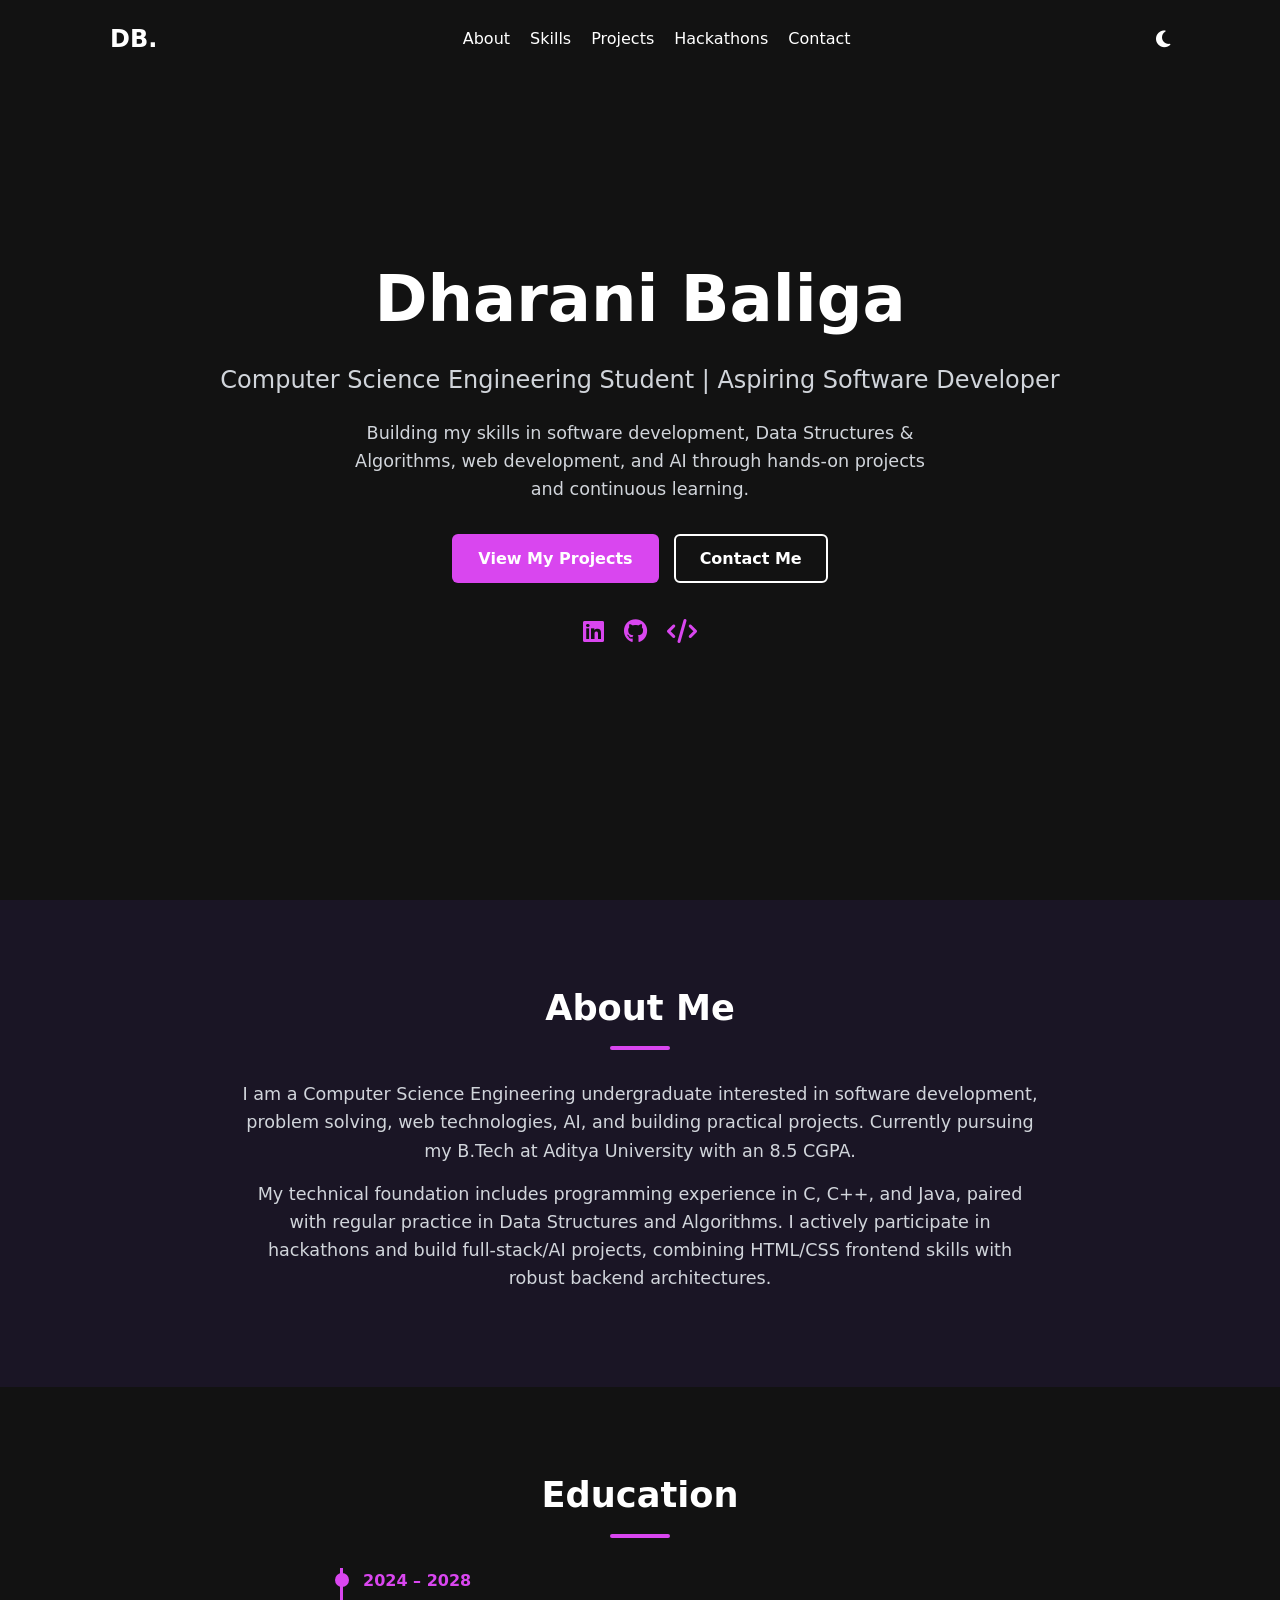
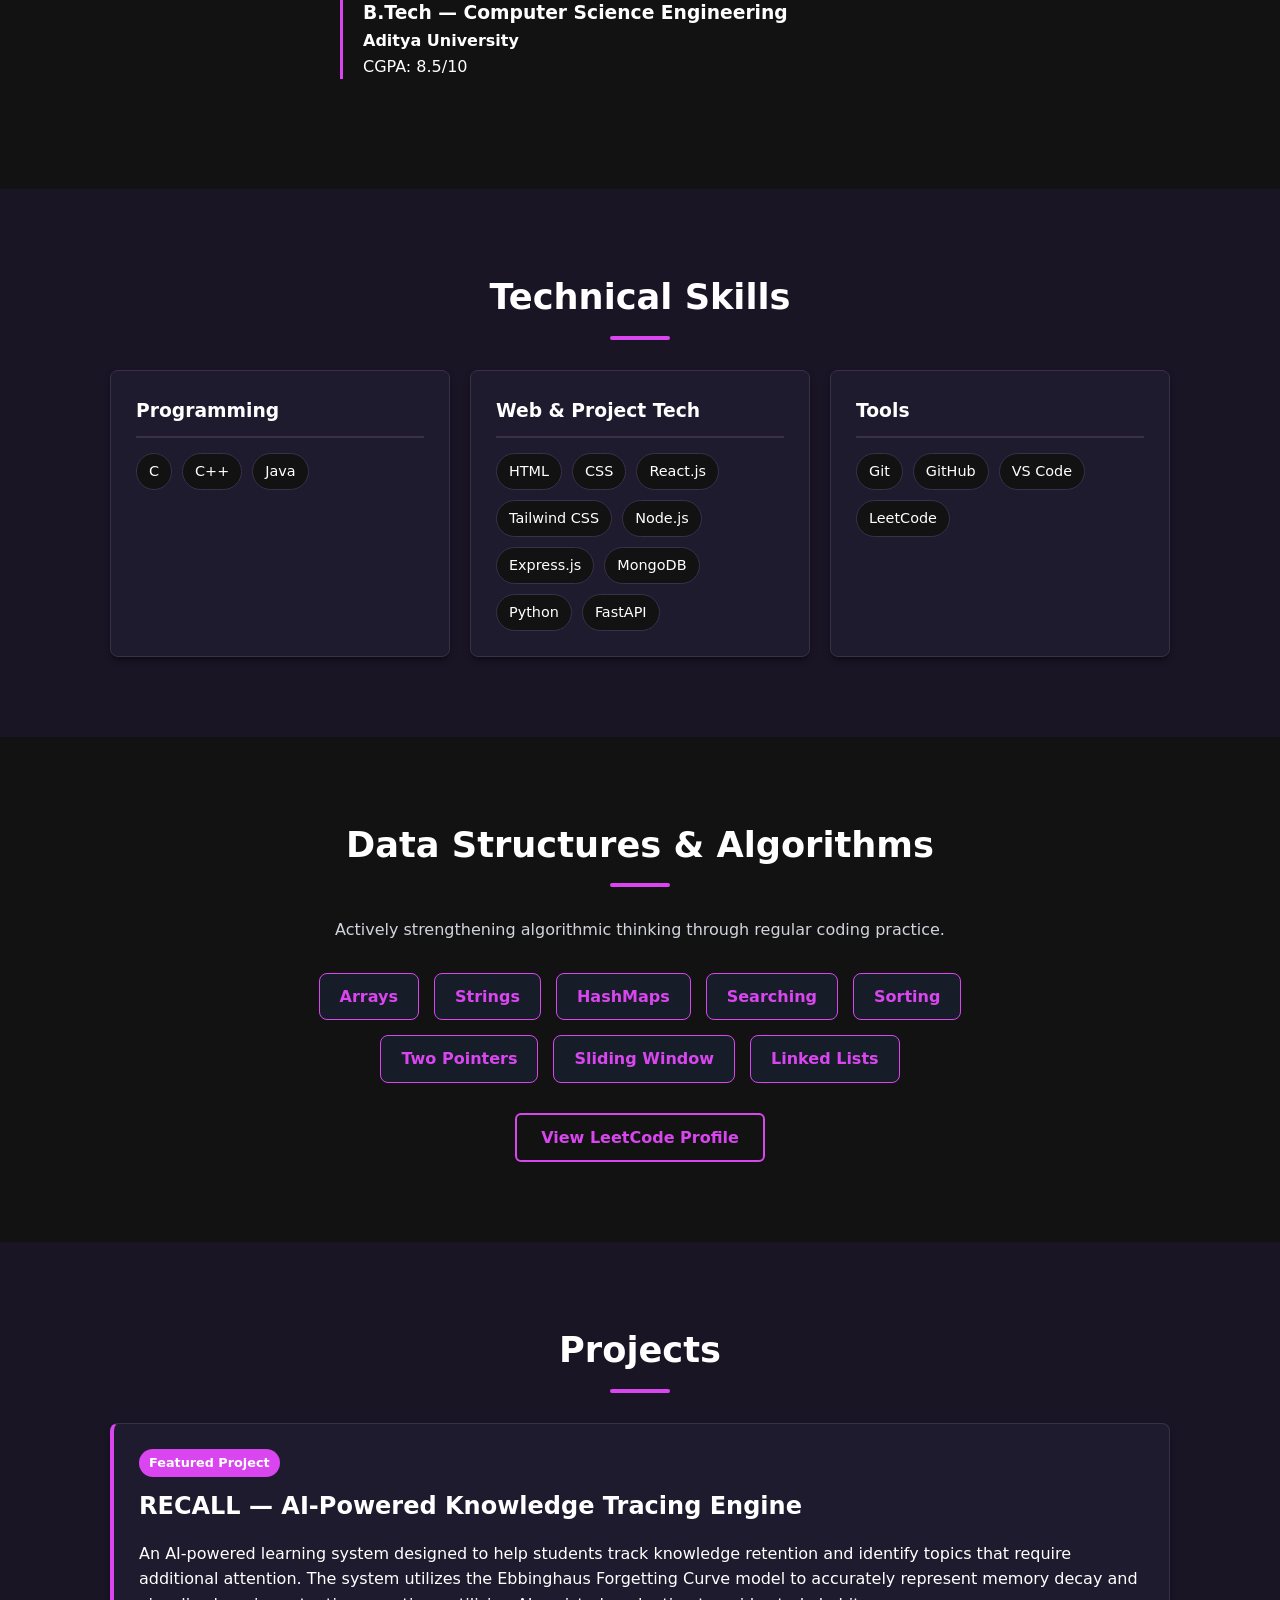
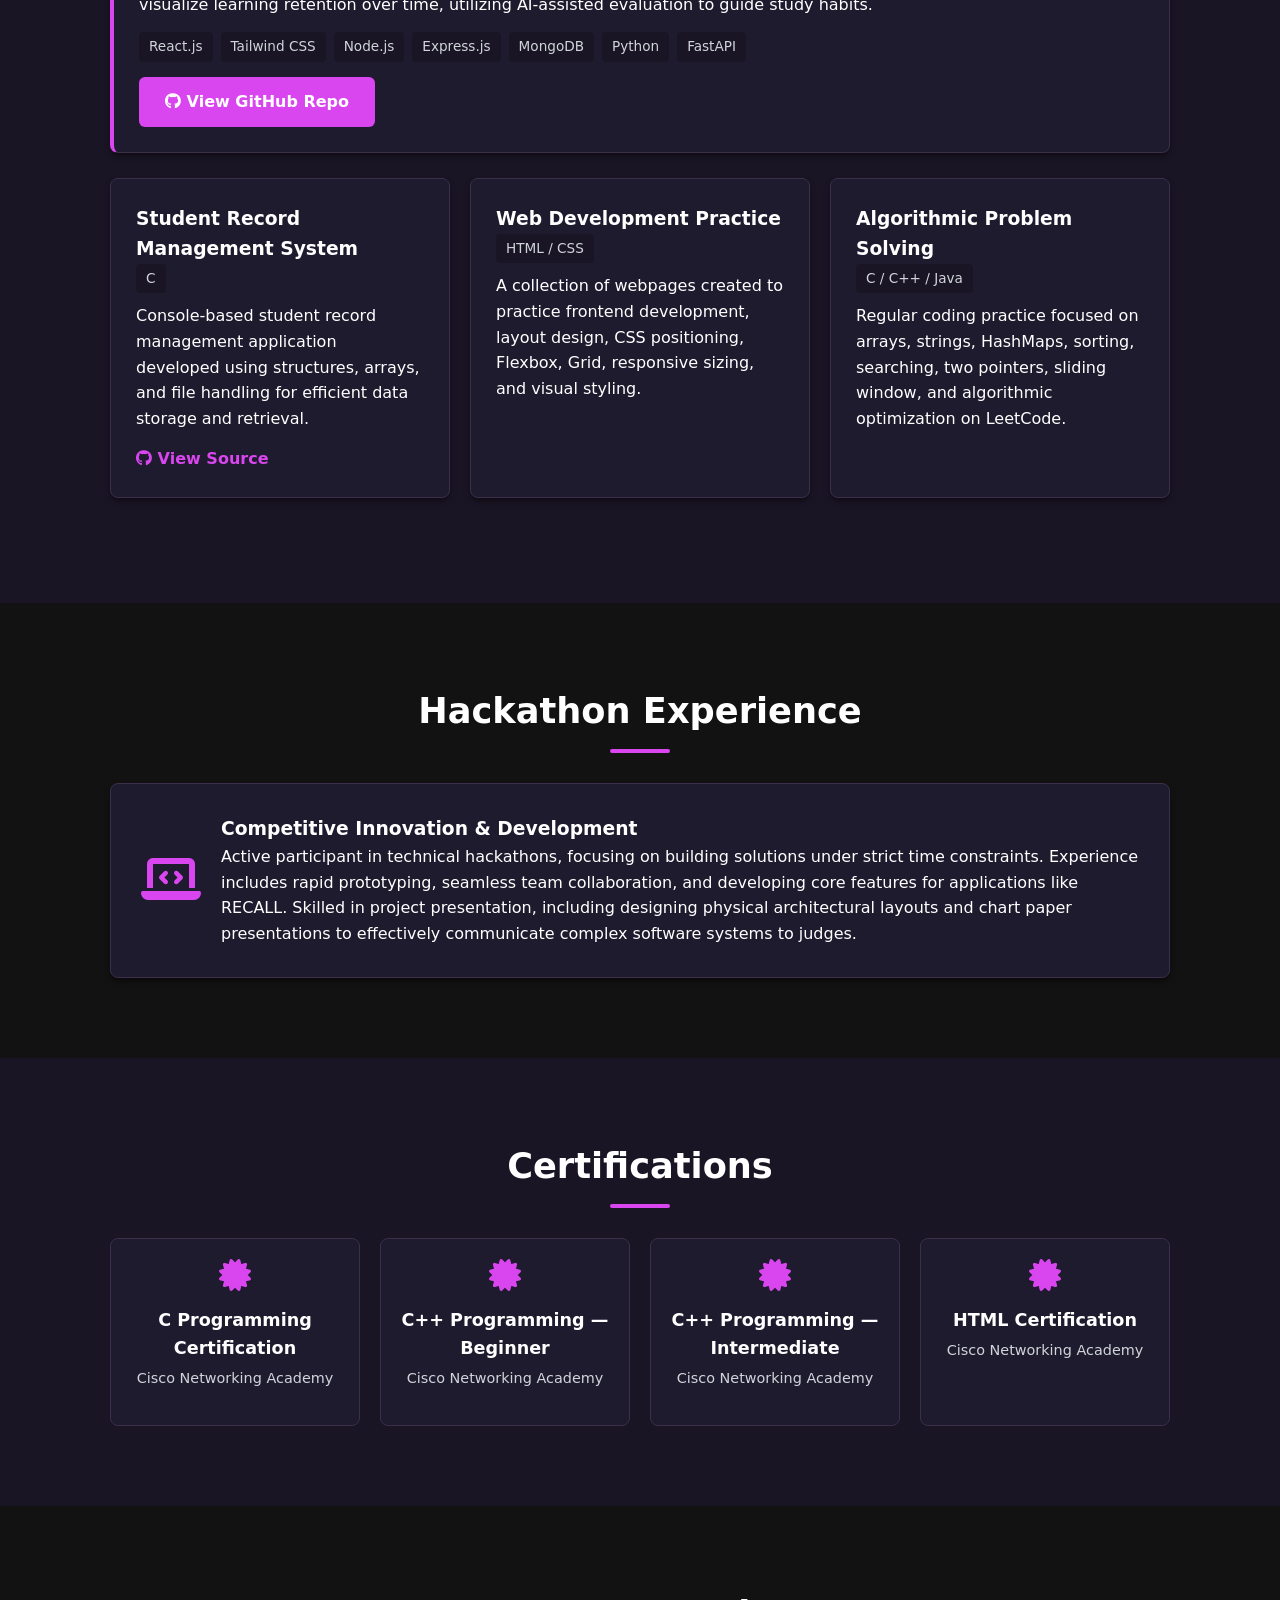
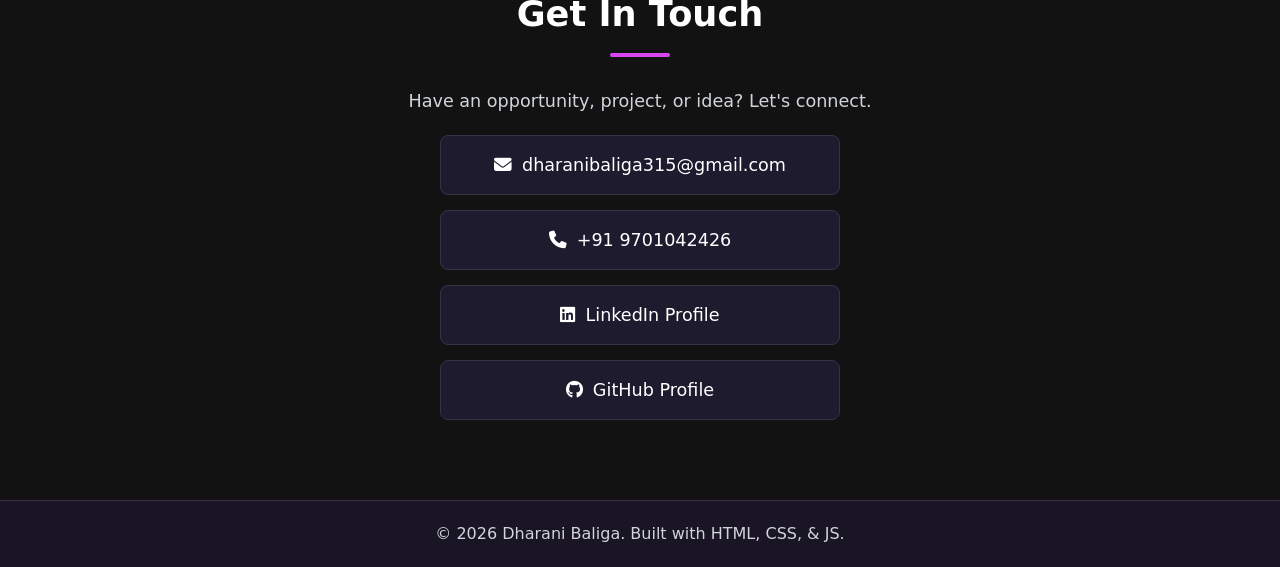
<file: protfolio.html>
<!DOCTYPE html>
<html lang="en" data-theme="dark">
<head>
    <meta charset="UTF-8">
    <meta name="viewport" content="width=device-width, initial-scale=1.0">
    <title>Dharani Baliga | Software Developer</title>
    <!-- CSS link updated to match your file name -->
    <link rel="stylesheet" href="protfolio.css">
    <!-- FontAwesome for Icons -->
    <link rel="stylesheet" href="https://cdnjs.cloudflare.com/ajax/libs/font-awesome/6.4.0/css/all.min.css">
</head>
<body>
    <!-- Navbar -->
    <nav id="navbar">
        <div class="nav-content">
            <a href="#hero" class="logo">DB.</a>
            <ul class="nav-links">
                <li><a href="#about">About</a></li>
                <li><a href="#skills">Skills</a></li>
                <li><a href="#projects">Projects</a></li>
                <li><a href="#hackathons">Hackathons</a></li>
                <li><a href="#contact">Contact</a></li>
            </ul>
            <button id="theme-toggle" aria-label="Toggle Dark/Light Mode">
                <i class="fa-solid fa-moon"></i>
            </button>
        </div>
    </nav>

    <!-- Hero Section -->
    <header id="hero" class="section">
        <div class="hero-content reveal">
            <h1>Dharani Baliga</h1>
            <h2>Computer Science Engineering Student | Aspiring Software Developer</h2>
            <p>Building my skills in software development, Data Structures & Algorithms, web development, and AI through hands-on projects and continuous learning.</p>
            <div class="hero-buttons">
                <a href="#projects" class="btn btn-primary">View My Projects</a>
                <a href="#contact" class="btn btn-secondary">Contact Me</a>
            </div>
            <div class="social-links">
                <a href="https://www.linkedin.com/in/dharani-baliga-2b371a34a" target="_blank" aria-label="LinkedIn"><i class="fa-brands fa-linkedin"></i></a>
                <a href="https://github.com/Dharani42426" target="_blank" aria-label="GitHub"><i class="fa-brands fa-github"></i></a>
                <a href="https://leetcode.com/u/Dharani_Baliga/" target="_blank" aria-label="LeetCode"><i class="fa-solid fa-code"></i></a>
            </div>
        </div>
    </header>

    <!-- About Section -->
    <section id="about" class="section bg-alt">
        <div class="container reveal">
            <h2 class="section-title">About Me</h2>
            <div class="about-content">
                <p>I am a Computer Science Engineering undergraduate interested in software development, problem solving, web technologies, AI, and building practical projects. Currently pursuing my B.Tech at Aditya University with an 8.5 CGPA.</p>
                <p>My technical foundation includes programming experience in C, C++, and Java, paired with regular practice in Data Structures and Algorithms. I actively participate in hackathons and build full-stack/AI projects, combining HTML/CSS frontend skills with robust backend architectures.</p>
            </div>
        </div>
    </section>

    <!-- Education Timeline -->
    <section id="education" class="section">
        <div class="container reveal">
            <h2 class="section-title">Education</h2>
            <div class="timeline">
                <div class="timeline-item">
                    <span class="date">2024 &ndash; 2028</span>
                    <h3>B.Tech &mdash; Computer Science Engineering</h3>
                    <h4>Aditya University</h4>
                    <p>CGPA: 8.5/10</p>
                </div>
            </div>
        </div>
    </section>

    <!-- Skills Section -->
    <section id="skills" class="section bg-alt">
        <div class="container reveal">
            <h2 class="section-title">Technical Skills</h2>
            <div class="skills-grid">
                <div class="skill-category">
                    <h3>Programming</h3>
                    <div class="tags">
                        <span>C</span><span>C++</span><span>Java</span>
                    </div>
                </div>
                <div class="skill-category">
                    <h3>Web & Project Tech</h3>
                    <div class="tags">
                        <span>HTML</span><span>CSS</span><span>React.js</span><span>Tailwind CSS</span><span>Node.js</span><span>Express.js</span><span>MongoDB</span><span>Python</span><span>FastAPI</span>
                    </div>
                </div>
                <div class="skill-category">
                    <h3>Tools</h3>
                    <div class="tags">
                        <span>Git</span><span>GitHub</span><span>VS Code</span><span>LeetCode</span>
                    </div>
                </div>
            </div>
        </div>
    </section>

    <!-- Coding & Problem Solving -->
    <section id="coding" class="section">
        <div class="container reveal">
            <h2 class="section-title">Data Structures & Algorithms</h2>
            <p class="section-subtitle">Actively strengthening algorithmic thinking through regular coding practice.</p>
            <div class="dsa-grid">
                <span class="dsa-tag">Arrays</span>
                <span class="dsa-tag">Strings</span>
                <span class="dsa-tag">HashMaps</span>
                <span class="dsa-tag">Searching</span>
                <span class="dsa-tag">Sorting</span>
                <span class="dsa-tag">Two Pointers</span>
                <span class="dsa-tag">Sliding Window</span>
                <span class="dsa-tag">Linked Lists</span>
            </div>
            <div class="center-btn">
                <a href="https://leetcode.com/u/Dharani_Baliga/" target="_blank" class="btn btn-outline">View LeetCode Profile</a>
            </div>
        </div>
    </section>

    <!-- Projects Section -->
    <section id="projects" class="section bg-alt">
        <div class="container reveal">
            <h2 class="section-title">Projects</h2>
            
            <!-- Featured Project -->
            <div class="project-card featured">
                <div class="project-info">
                    <span class="badge">Featured Project</span>
                    <h3>RECALL &mdash; AI-Powered Knowledge Tracing Engine</h3>
                    <p>An AI-powered learning system designed to help students track knowledge retention and identify topics that require additional attention. The system utilizes the Ebbinghaus Forgetting Curve model to accurately represent memory decay and visualize learning retention over time, utilizing AI-assisted evaluation to guide study habits.</p>
                    <div class="tech-stack">
                        <span>React.js</span><span>Tailwind CSS</span><span>Node.js</span><span>Express.js</span><span>MongoDB</span><span>Python</span><span>FastAPI</span>
                    </div>
                    <div class="project-links">
                        <a href="https://github.com/Dharani42426/RECALL" class="btn btn-primary" target="_blank"><i class="fa-brands fa-github"></i> View GitHub Repo</a>
                    </div>
                </div>
            </div>

            <div class="projects-grid">
                <!-- Project 2 -->
                <div class="project-card">
                    <h3>Student Record Management System</h3>
                    <span class="tech-badge">C</span>
                    <p>Console-based student record management application developed using structures, arrays, and file handling for efficient data storage and retrieval.</p>
                    <a href="https://github.com/Dharani42426/student-management-system" class="link-btn" target="_blank"><i class="fa-brands fa-github"></i> View Source</a>
                </div>

                <!-- Project 3 -->
                <div class="project-card">
                    <h3>Web Development Practice</h3>
                    <span class="tech-badge">HTML / CSS</span>
                    <p>A collection of webpages created to practice frontend development, layout design, CSS positioning, Flexbox, Grid, responsive sizing, and visual styling.</p>
                </div>

                <!-- Project 4 -->
                <div class="project-card">
                    <h3>Algorithmic Problem Solving</h3>
                    <span class="tech-badge">C / C++ / Java</span>
                    <p>Regular coding practice focused on arrays, strings, HashMaps, sorting, searching, two pointers, sliding window, and algorithmic optimization on LeetCode.</p>
                </div>
            </div>
        </div>
    </section>

    <!-- Hackathon Experience -->
    <section id="hackathons" class="section">
        <div class="container reveal">
            <h2 class="section-title">Hackathon Experience</h2>
            <div class="hackathon-card">
                <div class="hackathon-icon"><i class="fa-solid fa-laptop-code"></i></div>
                <div class="hackathon-details">
                    <h3>Competitive Innovation & Development</h3>
                    <p>Active participant in technical hackathons, focusing on building solutions under strict time constraints. Experience includes rapid prototyping, seamless team collaboration, and developing core features for applications like RECALL. Skilled in project presentation, including designing physical architectural layouts and chart paper presentations to effectively communicate complex software systems to judges.</p>
                </div>
            </div>
        </div>
    </section>

    <!-- Certifications -->
    <section id="certifications" class="section bg-alt">
        <div class="container reveal">
            <h2 class="section-title">Certifications</h2>
            <div class="cert-grid">
                <div class="cert-card">
                    <i class="fa-solid fa-certificate cert-icon"></i>
                    <h3>C Programming Certification</h3>
                    <p>Cisco Networking Academy</p>
                </div>
                <div class="cert-card">
                    <i class="fa-solid fa-certificate cert-icon"></i>
                    <h3>C++ Programming &mdash; Beginner</h3>
                    <p>Cisco Networking Academy</p>
                </div>
                <div class="cert-card">
                    <i class="fa-solid fa-certificate cert-icon"></i>
                    <h3>C++ Programming &mdash; Intermediate</h3>
                    <p>Cisco Networking Academy</p>
                </div>
                <div class="cert-card">
                    <i class="fa-solid fa-certificate cert-icon"></i>
                    <h3>HTML Certification</h3>
                    <p>Cisco Networking Academy</p>
                </div>
            </div>
        </div>
    </section>

    <!-- Contact Section -->
    <section id="contact" class="section">
        <div class="container reveal">
            <h2 class="section-title">Get In Touch</h2>
            <p class="contact-text">Have an opportunity, project, or idea? Let's connect.</p>
            <div class="contact-info">
                <a href="mailto:dharanibaliga315@gmail.com" class="contact-item">
                    <i class="fa-solid fa-envelope"></i> dharanibaliga315@gmail.com
                </a>
                <a href="tel:+919701042426" class="contact-item">
                    <i class="fa-solid fa-phone"></i> +91 9701042426
                </a>
                <a href="https://www.linkedin.com/in/dharani-baliga-2b371a34a" target="_blank" class="contact-item">
                    <i class="fa-brands fa-linkedin"></i> LinkedIn Profile
                </a>
                <a href="https://github.com/Dharani42426" target="_blank" class="contact-item">
                    <i class="fa-brands fa-github"></i> GitHub Profile
                </a>
            </div>
        </div>
    </section>

    <!-- Footer -->
    <footer>
        <p>&copy; 2026 Dharani Baliga. Built with HTML, CSS, & JS.</p>
    </footer>

    <!-- Scripts -->
    <script src="script.js"></script>
</body>
</html>
</file>
<file: protfolio.css>
/* Custom Properties for Theming */
:root {
    /* Light Mode Toggle Colors (Soft purple theme) */
    --bg-main: #fcfaff;
    --bg-alt: #f3e8ff;
    --text-main: #1a1a1a;
    --text-muted: #4b5563;
    --primary: #9333ea; /* Deep Purple */
    --primary-hover: #7e22ce;
    --card-bg: #ffffff;
    --border: #e9d5ff;
    --shadow: 0 4px 6px -1px rgb(0 0 0 / 0.1);
    --transition: all 0.3s ease;
}

[data-theme="dark"] {
    /* Your New Dark Theme: Slight blackish with dark pink/purple accents and white text */
    --bg-main: #121212; /* Deep blackish background */
    --bg-alt: #1a1525; /* Blackish with a very subtle purple tint */
    --text-main: #ffffff; /* Pure white text */
    --text-muted: #d1d5db; /* Soft gray for secondary text */
    --primary: #d946ef; /* Vibrant Dark Pink / Magenta accent */
    --primary-hover: #f0abfc; /* Lighter pink for hover effects */
    --card-bg: #1e1b2e; /* Dark card background with a purple undertone */
    --border: #3b2f4a; /* Dark purple borders */
    --shadow: 0 4px 6px -1px rgb(0 0 0 / 0.5);
}

/* Base Styles */
* {
    margin: 0;
    padding: 0;
    box-sizing: border-box;
    font-family: 'Segoe UI', system-ui, -apple-system, sans-serif;
}

body {
    background-color: var(--bg-main);
    color: var(--text-main);
    line-height: 1.6;
    transition: var(--transition);
    overflow-x: hidden;
}

html {
    scroll-behavior: smooth;
}

.container {
    max-width: 1100px;
    margin: 0 auto;
    padding: 0 20px;
}

.section {
    padding: 80px 0;
}

.bg-alt {
    background-color: var(--bg-alt);
}

.section-title {
    font-size: 2.2rem;
    margin-bottom: 30px;
    text-align: center;
    position: relative;
}

.section-title::after {
    content: '';
    display: block;
    width: 60px;
    height: 4px;
    background: var(--primary);
    margin: 10px auto 0;
    border-radius: 2px;
}

.section-subtitle {
    text-align: center;
    color: var(--text-muted);
    margin-bottom: 30px;
}

/* Typography & Links */
a {
    color: var(--primary);
    text-decoration: none;
    transition: var(--transition);
}

a:hover {
    color: var(--primary-hover);
}

/* Buttons */
.btn {
    display: inline-block;
    padding: 10px 24px;
    border-radius: 6px;
    font-weight: 600;
    cursor: pointer;
    transition: var(--transition);
    border: 2px solid transparent;
}

.btn-primary {
    background-color: var(--primary);
    color: #ffffff;
}

.btn-primary:hover {
    background-color: var(--primary-hover);
    color: #ffffff;
    transform: translateY(-2px);
}

.btn-secondary {
    background-color: transparent;
    border-color: var(--text-main);
    color: var(--text-main);
}

.btn-secondary:hover {
    background-color: var(--text-main);
    color: var(--bg-main);
    transform: translateY(-2px);
}

.btn-outline {
    background-color: transparent;
    border-color: var(--primary);
    color: var(--primary);
}

.btn-outline:hover {
    background-color: var(--primary);
    color: #ffffff;
}

.btn-small {
    padding: 6px 14px;
    font-size: 0.9rem;
    border: 1px solid var(--primary);
    color: var(--primary);
    border-radius: 4px;
}
.btn-small:hover {
    background: var(--primary);
    color: #fff;
}

/* Navbar */
nav {
    position: fixed;
    top: 0;
    width: 100%;
    background-color: var(--bg-main);
    backdrop-filter: blur(10px);
    z-index: 1000;
    box-shadow: var(--shadow);
    transition: var(--transition);
}

.nav-content {
    max-width: 1100px;
    margin: 0 auto;
    padding: 20px;
    display: flex;
    justify-content: space-between;
    align-items: center;
}

.logo {
    font-size: 1.5rem;
    font-weight: 700;
    color: var(--text-main);
}

.nav-links {
    list-style: none;
    display: flex;
    gap: 20px;
}

.nav-links a {
    color: var(--text-main);
    font-weight: 500;
}

.nav-links a:hover {
    color: var(--primary);
}

#theme-toggle {
    background: none;
    border: none;
    color: var(--text-main);
    font-size: 1.2rem;
    cursor: pointer;
}

/* Hero Section */
#hero {
    height: 100vh;
    display: flex;
    align-items: center;
    justify-content: center;
    text-align: center;
    padding: 0 20px;
}

.hero-content h1 {
    font-size: 4rem;
    margin-bottom: 10px;
}

.hero-content h2 {
    font-size: 1.5rem;
    color: var(--text-muted);
    font-weight: 400;
    margin-bottom: 20px;
}

.hero-content p {
    max-width: 600px;
    margin: 0 auto 30px;
    color: var(--text-muted);
    font-size: 1.1rem;
}

.hero-buttons {
    display: flex;
    gap: 15px;
    justify-content: center;
    margin-bottom: 30px;
}

.social-links {
    display: flex;
    gap: 20px;
    justify-content: center;
    font-size: 1.5rem;
}

/* About & Education */
.about-content {
    max-width: 800px;
    margin: 0 auto;
    text-align: center;
    font-size: 1.1rem;
}

.about-content p {
    margin-bottom: 15px;
    color: var(--text-muted);
}

.timeline {
    max-width: 600px;
    margin: 0 auto;
    border-left: 3px solid var(--primary);
    padding-left: 20px;
}

.timeline-item {
    position: relative;
    margin-bottom: 30px;
}

.timeline-item::before {
    content: '';
    position: absolute;
    left: -28px;
    top: 5px;
    width: 14px;
    height: 14px;
    border-radius: 50%;
    background-color: var(--primary);
}

.timeline-item .date {
    font-weight: 600;
    color: var(--primary);
    display: block;
    margin-bottom: 5px;
}

/* Skills */
.skills-grid {
    display: grid;
    grid-template-columns: repeat(auto-fit, minmax(300px, 1fr));
    gap: 20px;
}

.skill-category {
    background-color: var(--card-bg);
    padding: 25px;
    border-radius: 8px;
    box-shadow: var(--shadow);
    border: 1px solid var(--border);
}

.skill-category h3 {
    margin-bottom: 15px;
    border-bottom: 2px solid var(--border);
    padding-bottom: 10px;
}

.tags {
    display: flex;
    flex-wrap: wrap;
    gap: 10px;
}

.tags span {
    background-color: var(--bg-main);
    padding: 6px 12px;
    border-radius: 20px;
    font-size: 0.9rem;
    border: 1px solid var(--border);
}

/* DSA Section */
.dsa-grid {
    display: flex;
    flex-wrap: wrap;
    justify-content: center;
    gap: 15px;
    max-width: 800px;
    margin: 0 auto 30px;
}

.dsa-tag {
    background-color: rgba(59, 130, 246, 0.1);
    color: var(--primary);
    padding: 10px 20px;
    border-radius: 8px;
    font-weight: 600;
    border: 1px solid var(--primary);
}

.center-btn {
    text-align: center;
}

/* Projects */
.project-card {
    background-color: var(--card-bg);
    border-radius: 8px;
    padding: 25px;
    box-shadow: var(--shadow);
    margin-bottom: 25px;
    border: 1px solid var(--border);
    transition: transform 0.3s ease;
}

.project-card:hover {
    transform: translateY(-5px);
}

.featured {
    border-left: 4px solid var(--primary);
}

.badge {
    background-color: var(--primary);
    color: white;
    padding: 4px 10px;
    border-radius: 20px;
    font-size: 0.8rem;
    font-weight: 600;
    margin-bottom: 10px;
    display: inline-block;
}

.project-info h3 {
    font-size: 1.5rem;
    margin-bottom: 15px;
}

.tech-stack {
    display: flex;
    flex-wrap: wrap;
    gap: 8px;
    margin: 15px 0;
}

.tech-stack span, .tech-badge {
    background-color: var(--bg-alt);
    padding: 4px 10px;
    border-radius: 4px;
    font-size: 0.85rem;
    color: var(--text-muted);
}

.tech-badge {
    display: inline-block;
    margin-bottom: 10px;
}

.projects-grid {
    display: grid;
    grid-template-columns: repeat(auto-fit, minmax(300px, 1fr));
    gap: 20px;
}

.link-btn {
    display: inline-block;
    margin-top: 15px;
    font-weight: 600;
}

/* Hackathons */
.hackathon-card {
    display: flex;
    gap: 20px;
    background-color: var(--card-bg);
    padding: 30px;
    border-radius: 8px;
    box-shadow: var(--shadow);
    border: 1px solid var(--border);
    align-items: center;
}

.hackathon-icon {
    font-size: 3rem;
    color: var(--primary);
}

/* Certifications */
.cert-grid {
    display: grid;
    grid-template-columns: repeat(auto-fit, minmax(250px, 1fr));
    gap: 20px;
}

.cert-card {
    background-color: var(--card-bg);
    padding: 20px;
    border-radius: 8px;
    text-align: center;
    border: 1px solid var(--border);
}

.cert-icon {
    font-size: 2rem;
    color: var(--primary);
    margin-bottom: 15px;
}

.cert-card h3 {
    font-size: 1.1rem;
    margin-bottom: 5px;
}

.cert-card p {
    color: var(--text-muted);
    font-size: 0.9rem;
    margin-bottom: 15px;
}

/* Contact */
.contact-info {
    display: flex;
    flex-direction: column;
    align-items: center;
    gap: 15px;
    margin-top: 20px;
}

.contact-item {
    display: flex;
    align-items: center;
    gap: 10px;
    font-size: 1.1rem;
    color: var(--text-main);
    background-color: var(--card-bg);
    padding: 15px 30px;
    border-radius: 8px;
    width: 100%;
    max-width: 400px;
    justify-content: center;
    border: 1px solid var(--border);
    transition: var(--transition);
}

.contact-item:hover {
    border-color: var(--primary);
    color: var(--primary);
    transform: translateY(-2px);
}

.contact-text {
    text-align: center;
    font-size: 1.1rem;
    color: var(--text-muted);
}

/* Footer */
footer {
    text-align: center;
    padding: 20px;
    background-color: var(--bg-alt);
    color: var(--text-muted);
    border-top: 1px solid var(--border);
}

/* Scroll Animations */
.reveal {
    opacity: 0;
    transform: translateY(30px);
    transition: all 0.8s ease;
}

.reveal.active {
    opacity: 1;
    transform: translateY(0);
}

/* Responsive Design */
@media (max-width: 768px) {
    .nav-links {
        display: none;
    }
    .hero-content h1 { font-size: 2.5rem; }
    .hero-buttons { flex-direction: column; }
    .hackathon-card { flex-direction: column; text-align: center; }
}
</file>
